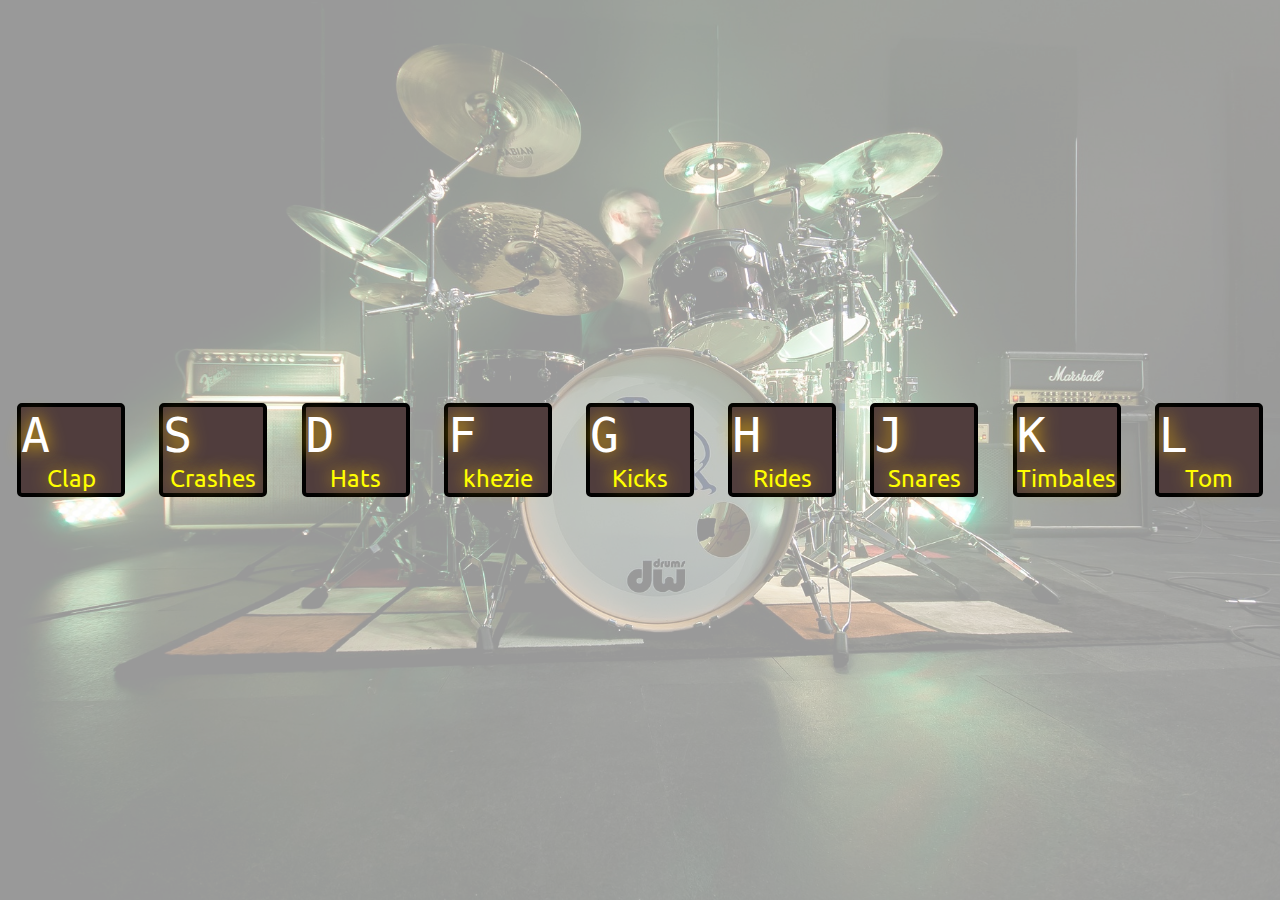
<file: DrumKit/index.html>
<!DOCTYPE html>
<html lang="en">
<head>
    <meta charset="UTF-8">
    <meta http-equiv="X-UA-Compatible" content="IE=edge">
    <meta name="viewport" content="width=device-width, initial-scale=1.0">
    <title>Drum-Kit</title>
    <!-- ------Fonts------ -->
    <link href="https://fonts.googleapis.com/css2?family=Ubuntu&display=swap" rel="stylesheet">
    <!-- -------Fonts End--- -->
    <link rel="stylesheet" href="Drum-kit.css">
</head>
<body>

    <div class="keys">
        <div class="key" data-key="65">
            <kbd>A</kbd>
            <span class="sound">Clap</span>
        </div>
        <div class="key" data-key="83">
            <kbd>S</kbd>
            <span class="sound">Crashes</span>
        </div>
        <div class="key" data-key="68">
            <kbd>D</kbd>
            <span class="sound">Hats</span>
        </div>
        <div class="key" data-key="70">
            <kbd>F</kbd>
            <span class="sound">khezie</span>
        </div>
        <div class="key" data-key="71">
            <kbd>G</kbd>
            <span class="sound">Kicks</span>
        </div>
        <div class="key" data-key="72">
            <kbd>H</kbd>
            <span class="sound">Rides</span>
        </div>
        <div class="key" data-key="74">
            <kbd>J</kbd>
            <span class="sound">Snares</span>
        </div>
        <div class="key" data-key="75">
            <kbd>K</kbd>
            <span class="sound">Timbales</span>
        </div>
        <div class="key" data-key="76">
            <kbd>L</kbd>
            <span class="sound">Tom</span>
        </div>
    </div>

    <audio src="Drum-Sounds/Clap.wav" data-key="65"></audio>
    <audio src="Drum-Sounds/Crashes.wav" data-key="83"></audio>
    <audio src="Drum-Sounds/Hats.wav" data-key="68"></audio>
    <audio src="Drum-Sounds/khezie.wav" data-key="70"></audio>
    <audio src="Drum-Sounds/Kicks.wav" data-key="71"></audio>
    <audio src="Drum-Sounds/Rides.wav" data-key="72"></audio>
    <audio src="Drum-Sounds/Snares.wav" data-key="74"></audio>
    <audio src="Drum-Sounds/Timbales.WAV" data-key="75"></audio>
    <audio src="Drum-Sounds/Tom.wav" data-key="76"></audio>


    <script src="Drum-kit.js"></script>
</body>
</html>
</file>
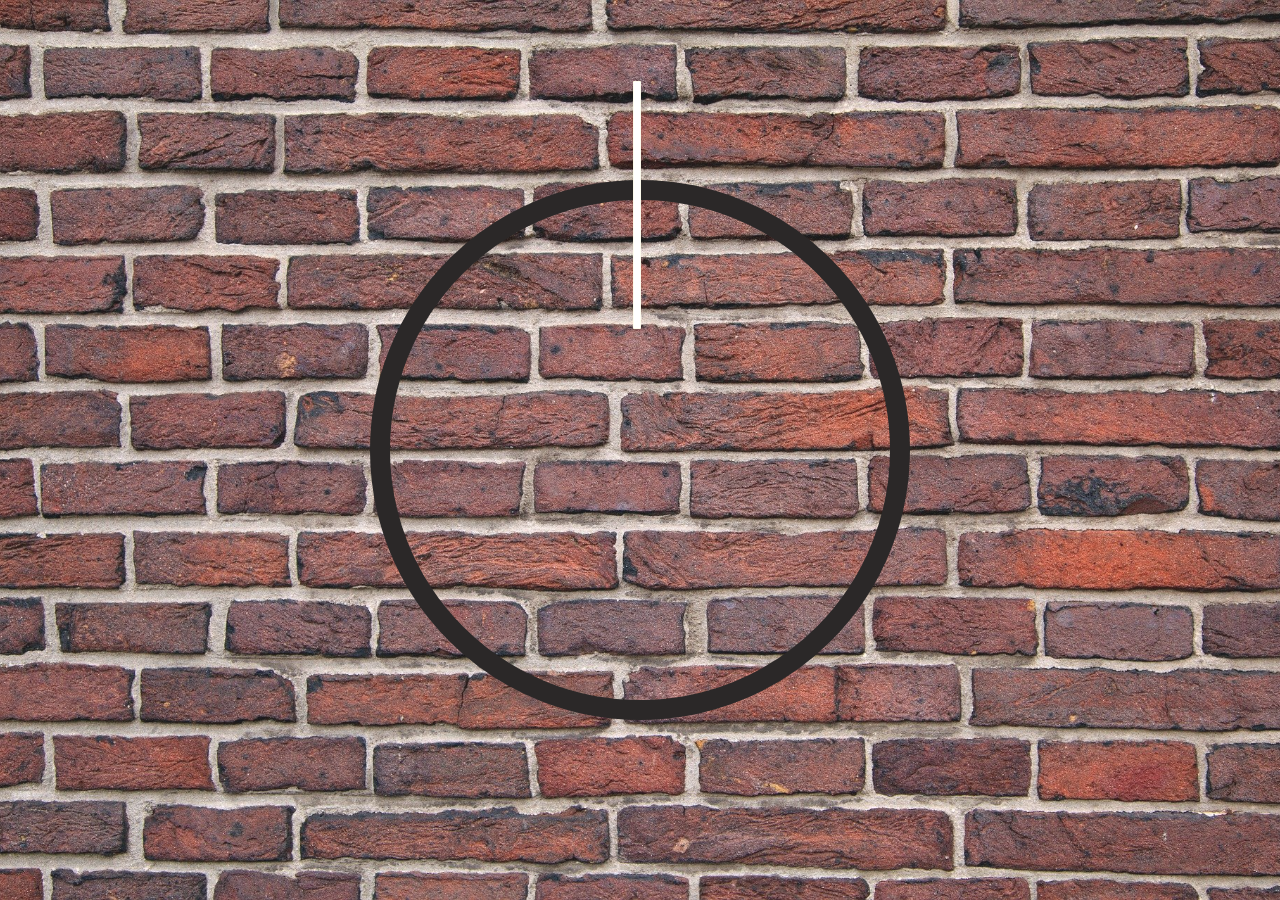
<file: Clock/Clock.html>
<!DOCTYPE html>
<html lang="en">
<head>
    <meta charset="UTF-8">
    <meta http-equiv="X-UA-Compatible" content="IE=edge">
    <meta name="viewport" content="width=device-width, initial-scale=1.0">
    <title>Clock</title>
    <link rel="stylesheet" href="Clock.css">
</head>
<body>
    <div class="clock">
        <div class="clock-face">
            <div class="hand hour-hand"></div>
            <div class="hand minute-hand"></div>
            <div class="hand second-hand"></div>
        </div>
    </div>

    <script src="Clock.js"></script>
</body>
</html>
</file>
<file: Clock/Clock.css>
body {
    margin: 0px;
}

.clock::before {
    content: "";
    background: url("Image.jpg") center center/cover no-repeat;
    width: 100vw;
    height: 100vh;
    position: absolute;
    top: 0px;
    left: 0px;
    z-index: -1;
    opacity: .9;
}

.clock {
    text-align: center;
    display: flex;
    flex: 1;
    justify-content: center;
    height: 100vh;
    align-items: center;
}

.clock-face {
    border: 20px solid rgb(43, 40, 40);
    width: 500px;
    height: 500px;
    border-radius: 50%;
}

.hand{
    border: 1px solid white;
    background-color: white;
    width: 245px;
    height: 5px;
    position: absolute;
    top: 325px;
    text-align: center;
    transform-origin: 100%;
    transform: rotate(90deg);
    transition: all 0.5s;
    transition-timing-function: cubic-bezier(0.42, 0, 0.08, 2.91);
}
.minute-hand{
    background-color: yellow;
}
.hour-hand{
    background-color: violet;    
}
</file>
<file: DrumKit/Drum-kit.css>
/* Css Reset  */
*{
    margin: 0px;
}

body{
    font-family: 'Ubuntu', sans-serif;
    box-sizing: border-box;
}

.keys::before{
    content: "";
    background: url("Images/Drum\ bg.jpg") center center/cover;
    position:absolute;
    top: 0px;
    left: 0px;
    width: 100vw;
    height: 100vh;
    z-index: -1;
    opacity: 0.4;
}

.keys{
    display: flex;
    height: 100vh;
    align-items: center;
    justify-content: space-around;
}

.key{
    border: 4px solid black;
    border-radius: 5px;
    margin: 1rem;
    font-size: 1rem;
    padding: 1rem, 0.5rem;
    width: 100px;
    color: white;
    background-color: rgb(80, 61, 61);
    text-shadow: 0 0 18px #ffc600;
    transition: all 0.07s;
}

.playing{
    box-shadow: 0 0 10px #ffc600;
    border-color: #ffc600;
    transform: scale(1.3);
}

.key kbd{
    display: block;
    font-size: 3rem;
}

.key span{
    display: block;
    text-align: center;
    color: yellow;
    font-size: 1.5rem;
}
</file>
